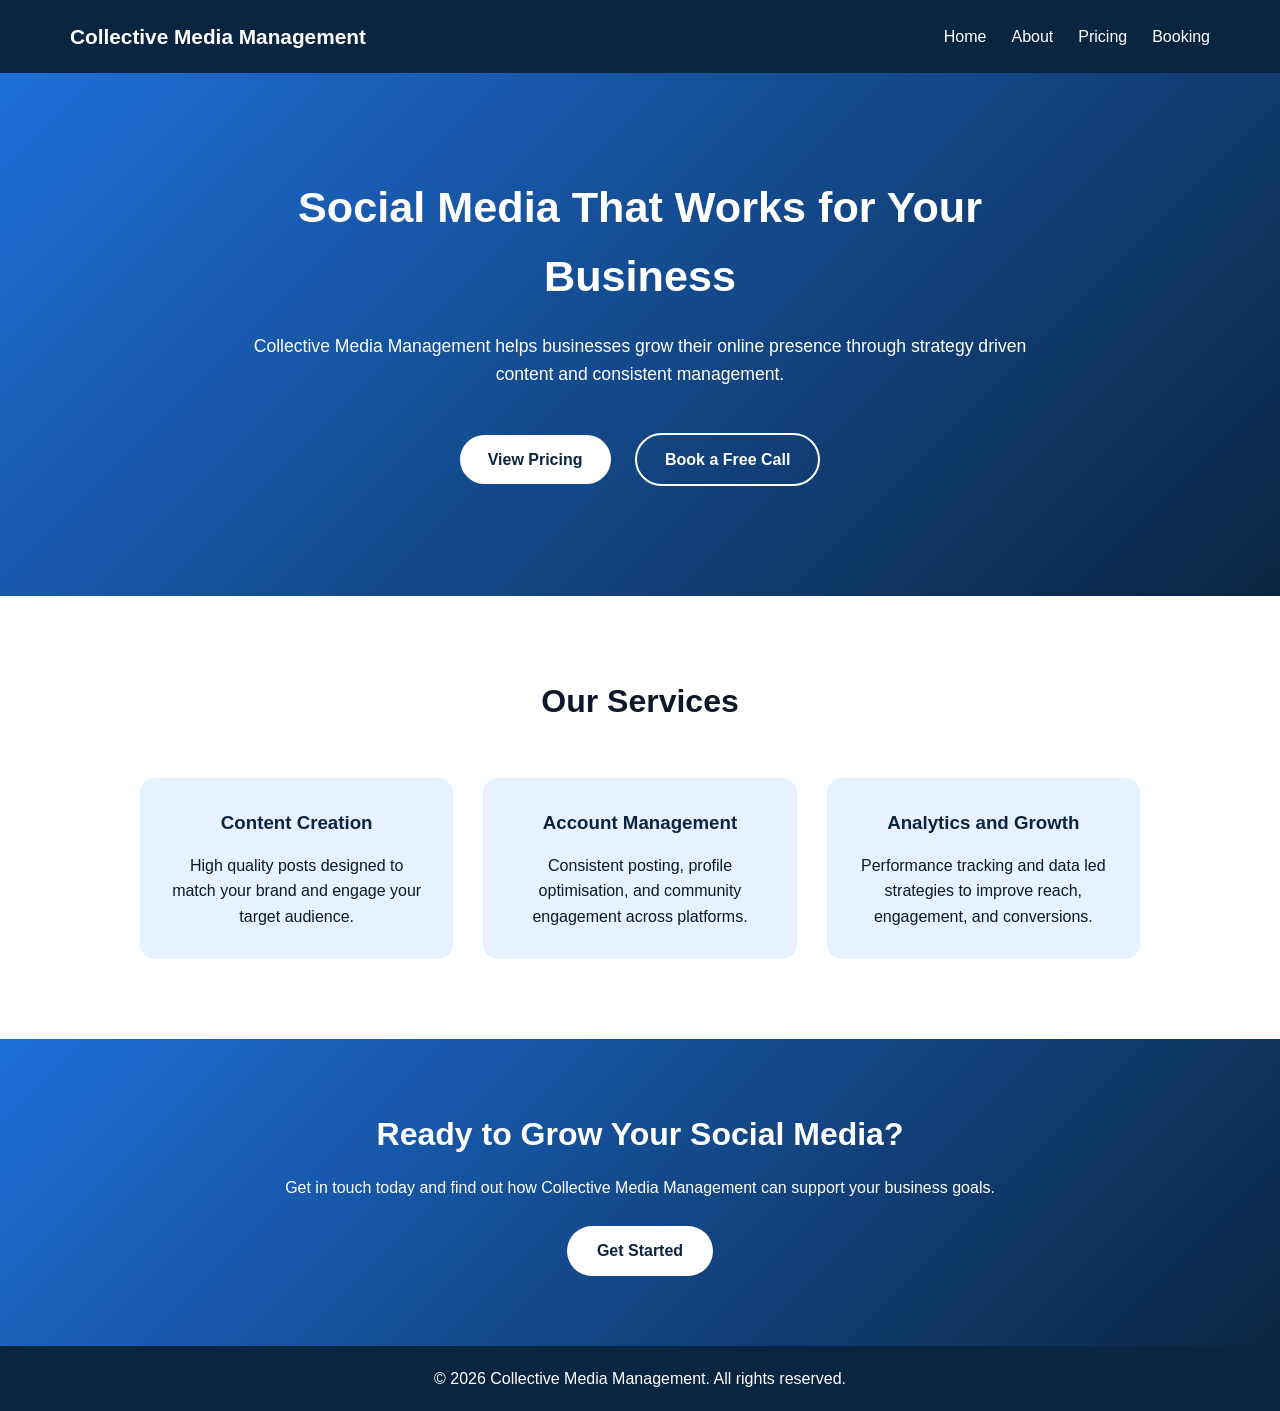
<file: index.html>
<!DOCTYPE html>
<html lang="en">
<head>
  <meta charset="UTF-8">
  <title>Collective Media Management | Social Media Management</title>
  <meta name="viewport" content="width=device-width, initial-scale=1.0">
  <link rel="stylesheet" href="styles.css">
</head>

<body>

<header>
  <nav class="navbar">
    <div class="nav-left">
      <div class="logo">Collective Media Management</div>
    </div>

    <button class="burger" aria-label="Toggle navigation">
      <span></span>
      <span></span>
      <span></span>
    </button>

    <ul class="nav-links">
      <li><a href="index.html">Home</a></li>
      <li><a href="about.html">About</a></li>
      <li><a href="pricing.html">Pricing</a></li>
      <li><a href="booking.html">Booking</a></li>
    </ul>
  </nav>
</header>

  <!-- Hero Section -->
  <section class="hero">
    <div class="hero-content">
      <h1>Social Media That Works for Your Business</h1>
      <p>
        Collective Media Management helps businesses grow their online presence
        through strategy driven content and consistent management.
      </p>

      <div class="hero-buttons">
        <a href="pricing.html">View Pricing</a>
        <a href="booking.html">Book a Free Call</a>
      </div>
    </div>
  </section>

  <!-- Services Section -->
  <section class="services">
    <h2>Our Services</h2>

    <div class="services-grid">
      <div class="service-card">
        <h3>Content Creation</h3>
        <p>
          High quality posts designed to match your brand and engage
          your target audience.
        </p>
      </div>

      <div class="service-card">
        <h3>Account Management</h3>
        <p>
          Consistent posting, profile optimisation, and community
          engagement across platforms.
        </p>
      </div>

      <div class="service-card">
        <h3>Analytics and Growth</h3>
        <p>
          Performance tracking and data led strategies to improve reach,
          engagement, and conversions.
        </p>
      </div>
    </div>
  </section>

  <!-- Call To Action -->
  <section class="cta">
    <h2>Ready to Grow Your Social Media?</h2>
    <p>
      Get in touch today and find out how Collective Media Management
      can support your business goals.
    </p>

    <a href="booking.html">Get Started</a>
  </section>

  <!-- Footer -->
  <footer>
    <p>© 2026 Collective Media Management. All rights reserved.</p>
  </footer>

  <script src="nav.js"></script>
</body>
</html>
</file>
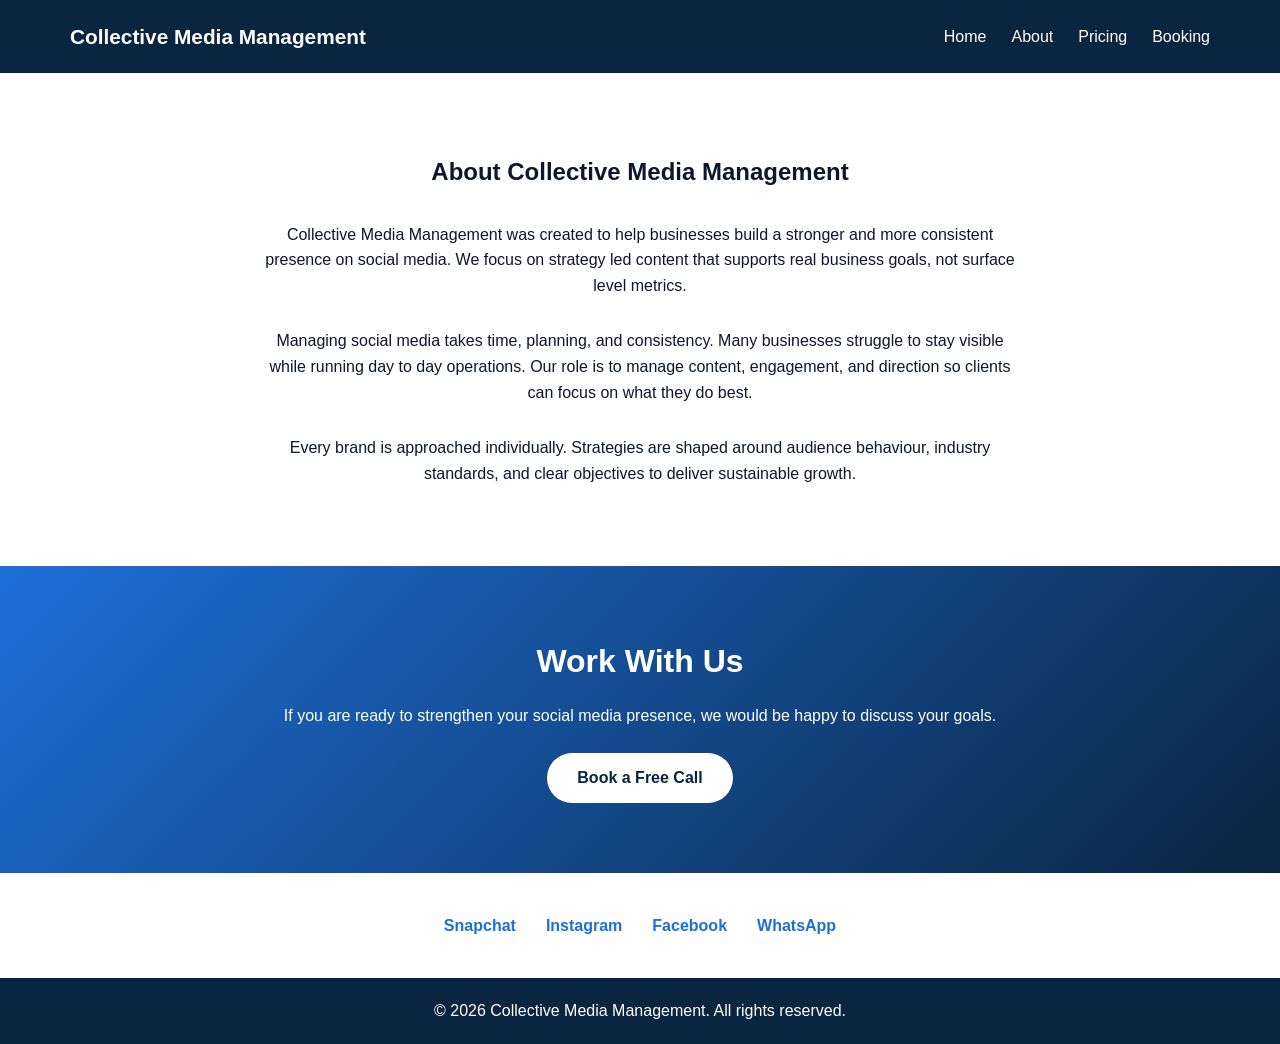
<file: about.html>
<!DOCTYPE html>
<html lang="en">
<head>
  <meta charset="UTF-8">
  <title>About Us | Collective Media Management</title>
  <meta name="viewport" content="width=device-width, initial-scale=1.0">
  <link rel="stylesheet" href="styles.css">
</head>

<body>

<header>
  <nav class="navbar">
    <div class="nav-left">
      <div class="logo">Collective Media Management</div>
    </div>

    <button class="burger" aria-label="Toggle navigation">
      <span></span>
      <span></span>
      <span></span>
    </button>

    <ul class="nav-links">
      <li><a href="index.html">Home</a></li>
      <li><a href="about.html">About</a></li>
      <li><a href="pricing.html">Pricing</a></li>
      <li><a href="booking.html">Booking</a></li>
    </ul>
  </nav>
</header>

  <!-- About Section -->
  <section class="services">
    <h1>About Collective Media Management</h1>

    <p style="max-width: 750px; margin: 30px auto;">
      Collective Media Management was created to help businesses build a
      stronger and more consistent presence on social media.
      We focus on strategy led content that supports real business goals,
      not surface level metrics.
    </p>

    <p style="max-width: 750px; margin: 0 auto 30px;">
      Managing social media takes time, planning, and consistency.
      Many businesses struggle to stay visible while running day to day operations.
      Our role is to manage content, engagement, and direction so clients
      can focus on what they do best.
    </p>

    <p style="max-width: 750px; margin: 0 auto;">
      Every brand is approached individually.
      Strategies are shaped around audience behaviour, industry standards,
      and clear objectives to deliver sustainable growth.
    </p>
  </section>

  <!-- Call To Action -->
  <section class="cta">
    <h2>Work With Us</h2>
    <p>
      If you are ready to strengthen your social media presence,
      we would be happy to discuss your goals.
    </p>

    <a href="booking.html">Book a Free Call</a>
  </section>

  <!-- Social Links -->
  <section class="social-section">
    <div class="social-links">
      <a href="#">Snapchat</a>
      <a href="#">Instagram</a>
      <a href="#">Facebook</a>
      <a href="#">WhatsApp</a>
    </div>
  </section>

  <!-- Footer -->
  <footer>
    <p>© 2026 Collective Media Management. All rights reserved.</p>
  </footer>

  <script src="nav.js"></script>
</body>
</html>
</file>
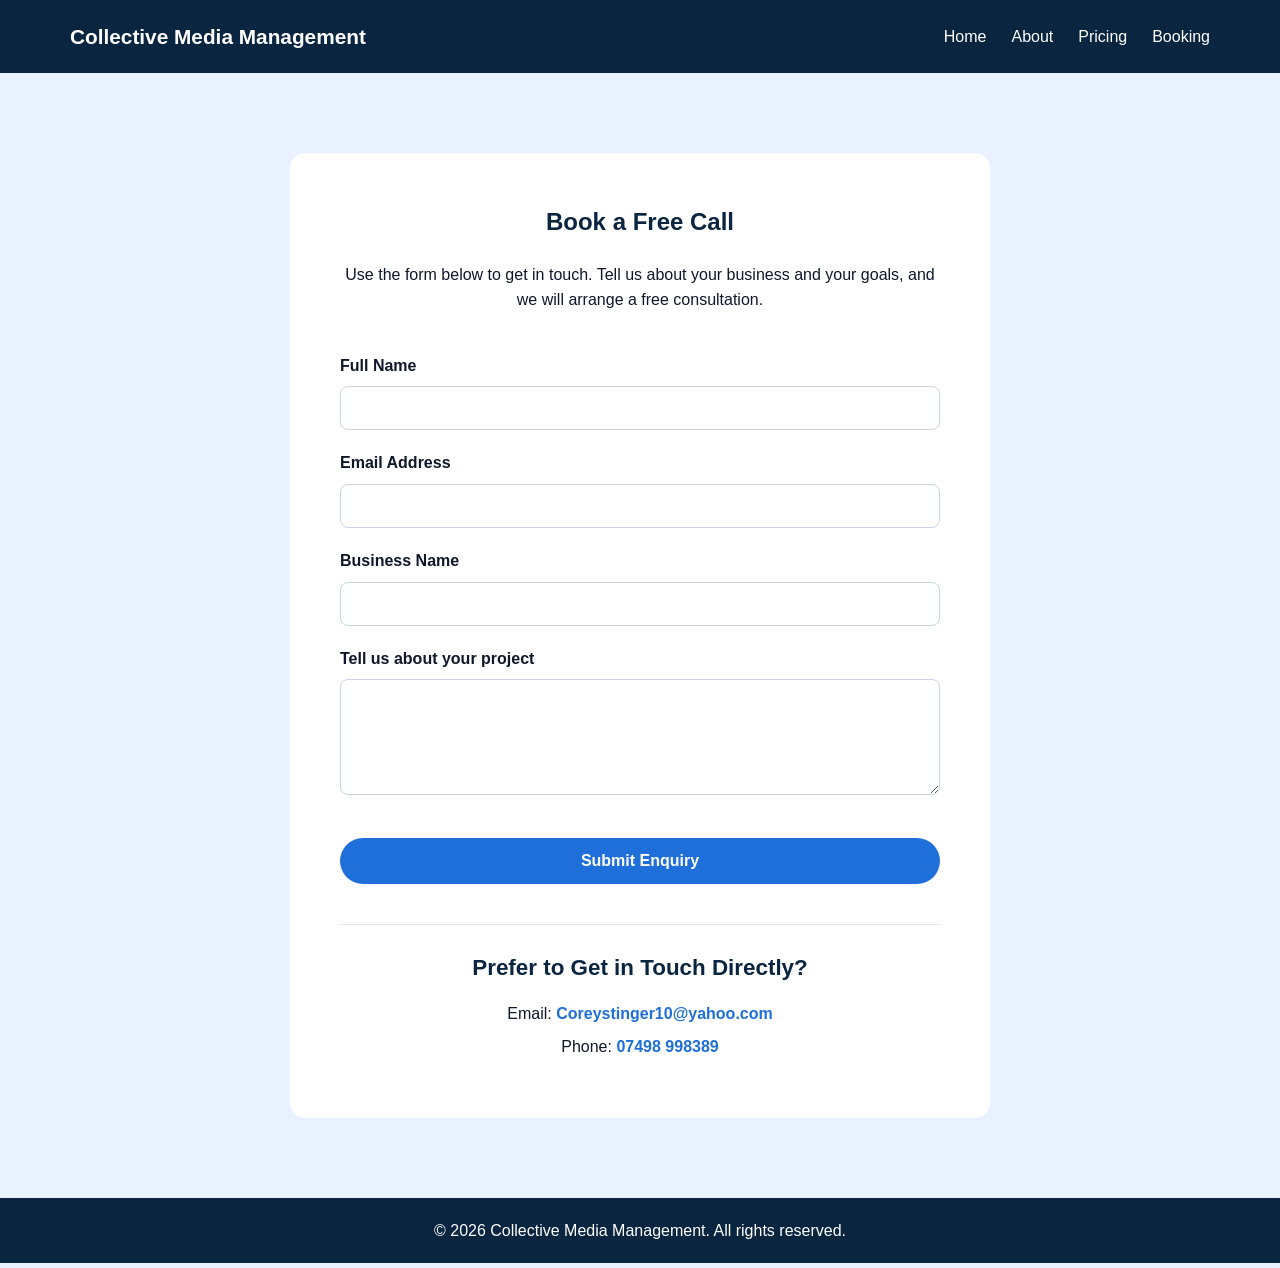
<file: booking.html>
<!DOCTYPE html>
<html lang="en">
<head>
  <meta charset="UTF-8">
  <title>Book a Call | Collective Media Management</title>
  <meta name="viewport" content="width=device-width, initial-scale=1.0">
  <link rel="stylesheet" href="styles.css">
</head>

<body>

<header>
  <nav class="navbar">
    <div class="nav-left">
      <div class="logo">Collective Media Management</div>
    </div>

    <button class="burger" aria-label="Toggle navigation">
      <span></span>
      <span></span>
      <span></span>
    </button>

    <ul class="nav-links">
      <li><a href="index.html">Home</a></li>
      <li><a href="about.html">About</a></li>
      <li><a href="pricing.html">Pricing</a></li>
      <li><a href="booking.html">Booking</a></li>
    </ul>
  </nav>
</header>

  <!-- Booking Section -->
  <section class="booking">
    <h1>Book a Free Call</h1>

    <p class="booking-intro">
      Use the form below to get in touch. Tell us about your business and your goals,
      and we will arrange a free consultation.
    </p>

    <form class="booking-form">
      <div class="form-group">
        <label for="name">Full Name</label>
        <input type="text" id="name" name="name" required>
      </div>

      <div class="form-group">
        <label for="email">Email Address</label>
        <input type="email" id="email" name="email" required>
      </div>

      <div class="form-group">
        <label for="business">Business Name</label>
        <input type="text" id="business" name="business">
      </div>

      <div class="form-group">
        <label for="message">Tell us about your project</label>
        <textarea id="message" name="message" rows="5" required></textarea>
      </div>

      <button type="submit">Submit Enquiry</button>
    </form>

      <div class="direct-contact">
  <h2>Prefer to Get in Touch Directly?</h2>

  <p>
    Email:
    <a href="mailto:Coreystinger10@yahoo.com">
      Coreystinger10@yahoo.com
    </a>
  </p>

  <p>
    Phone:
    <a href="tel:+447498998389">
      07498 998389
    </a>
  </p>
</div>

  </section>



  <!-- Footer -->
  <footer>
    <p>© 2026 Collective Media Management. All rights reserved.</p>
  </footer>

  <script src="nav.js"></script>
</body>
</html>
</file>
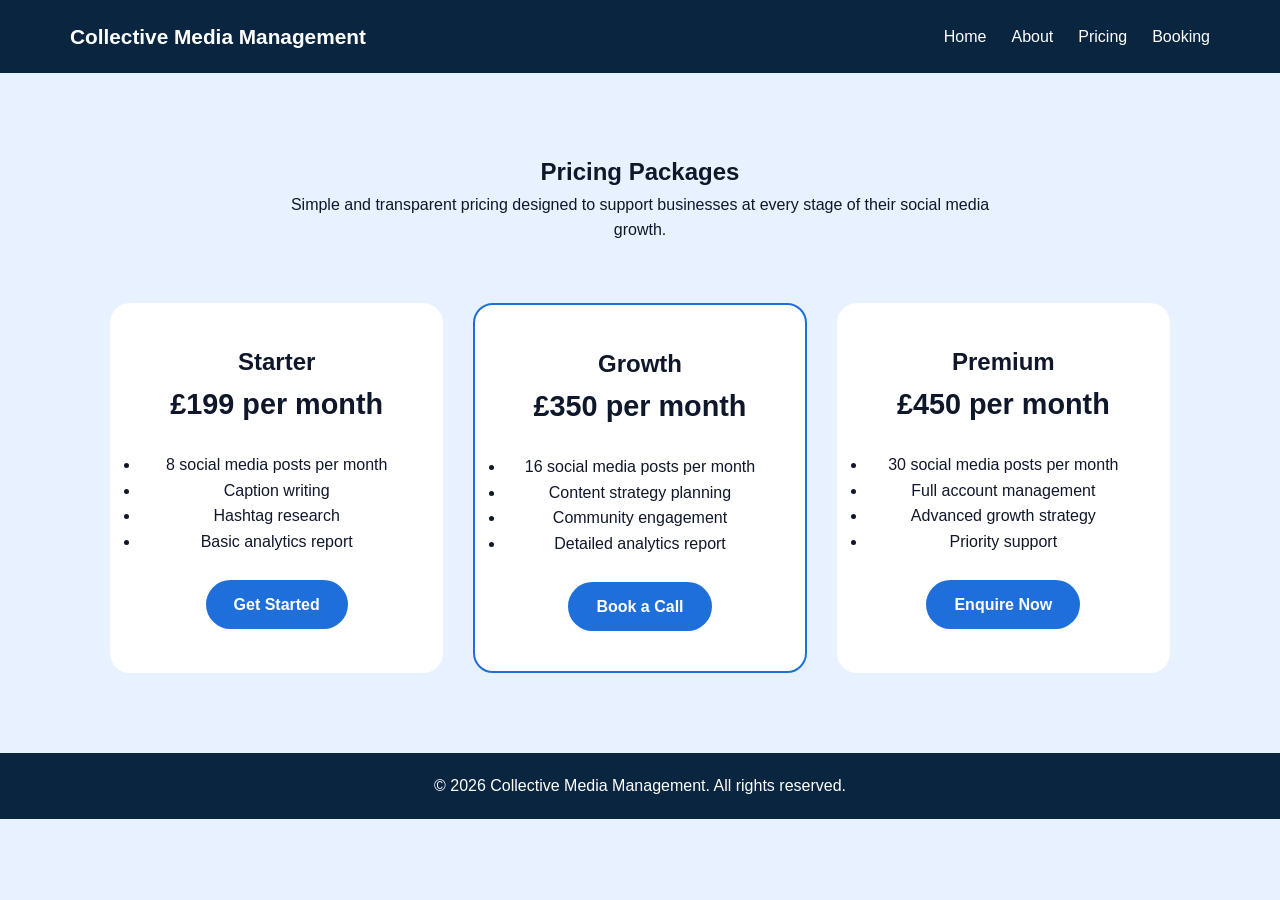
<file: pricing.html>
<!DOCTYPE html>
<html lang="en">
<head>
  <meta charset="UTF-8">
  <title>Pricing | Collective Media Management</title>
  <meta name="viewport" content="width=device-width, initial-scale=1.0">
  <link rel="stylesheet" href="styles.css">
</head>

<body>

<header>
  <nav class="navbar">
    <div class="nav-left">
      <div class="logo">Collective Media Management</div>
    </div>

    <button class="burger" aria-label="Toggle navigation">
      <span></span>
      <span></span>
      <span></span>
    </button>

    <ul class="nav-links">
      <li><a href="index.html">Home</a></li>
      <li><a href="about.html">About</a></li>
      <li><a href="pricing.html">Pricing</a></li>
      <li><a href="booking.html">Booking</a></li>
    </ul>
  </nav>
</header>

  <!-- Pricing Section -->
  <section class="pricing">
    <h1>Pricing Packages</h1>

    <p class="pricing-intro">
      Simple and transparent pricing designed to support businesses at every stage
      of their social media growth.
    </p>

    <div class="pricing-grid">

      <div class="pricing-card">
        <h2>Starter</h2>
        <p class="price">£199 per month</p>

        <ul>
          <li>8 social media posts per month</li>
          <li>Caption writing</li>
          <li>Hashtag research</li>
          <li>Basic analytics report</li>
        </ul>

        <a href="booking.html" class="pricing-btn">Get Started</a>
      </div>

      <div class="pricing-card featured">
        <h2>Growth</h2>
        <p class="price">£350 per month</p>

        <ul>
          <li>16 social media posts per month</li>
          <li>Content strategy planning</li>
          <li>Community engagement</li>
          <li>Detailed analytics report</li>
        </ul>

        <a href="booking.html" class="pricing-btn">Book a Call</a>
      </div>

      <div class="pricing-card">
        <h2>Premium</h2>
        <p class="price">£450 per month</p>

        <ul>
          <li>30 social media posts per month</li>
          <li>Full account management</li>
          <li>Advanced growth strategy</li>
          <li>Priority support</li>
        </ul>

        <a href="booking.html" class="pricing-btn">Enquire Now</a>
      </div>

    </div>
  </section>

  <!-- Footer -->
  <footer>
    <p>© 2026 Collective Media Management. All rights reserved.</p>
  </footer>

  <script src="nav.js"></script>
</body>
</html>
</file>
<file: styles.css>
/* Root colour variables */
:root {
  --blue-dark: #0a2540;
  --blue-main: #1e6fd9;
  --blue-light: #e8f1ff;
  --white: #ffffff;
  --text-dark: #0f172a;
}

/* Global reset */
* {
  margin: 0;
  padding: 0;
  box-sizing: border-box;
}

/* Base styles */
body {
  font-family: Arial, Helvetica, sans-serif;
  background-color: var(--blue-light);
  color: var(--text-dark);
  line-height: 1.6;
}

/* =================================
   Navigation
================================= */
header {
  background-color: var(--blue-dark);
  width: 100%;
  position: relative;
  z-index: 1001;
}

.navbar {
  max-width: 1200px;
  margin: 0 auto;
  padding: 20px 30px;
  display: flex;
  align-items: center;
  justify-content: space-between;
  min-height: 70px;
  position: relative;
}

.logo {
  color: var(--white);
  font-size: 1.3rem;
  font-weight: 700;
  white-space: nowrap;
}

.nav-links {
  list-style: none;
  display: flex;
}

.nav-links li {
  margin-left: 25px;
}

.nav-links a {
  color: var(--white);
  text-decoration: none;
  font-weight: 500;
  transition: opacity 0.2s ease;
}

.nav-links a:hover {
  opacity: 0.8;
}

/* Burger menu */
.burger {
  display: none;
  background: none;
  border: none;
  cursor: pointer;
}

.burger span {
  display: block;
  width: 25px;
  height: 3px;
  margin: 5px;
  background-color: var(--white);
}

/* =================================
   Hero section
================================= */
.hero {
  background: linear-gradient(135deg, var(--blue-main), var(--blue-dark));
  color: var(--white);
  padding: 100px 20px;
}

.hero-content {
  max-width: 800px;
  margin: 0 auto;
  text-align: center;
}

.hero h1 {
  font-size: 2.7rem;
  margin-bottom: 20px;
}

.hero p {
  font-size: 1.1rem;
  margin-bottom: 35px;
}

.hero-buttons a {
  display: inline-block;
  margin: 10px;
  padding: 12px 28px;
  border-radius: 30px;
  text-decoration: none;
  font-weight: bold;
}

.hero-buttons a:first-child {
  background-color: var(--white);
  color: var(--blue-dark);
}

.hero-buttons a:last-child {
  border: 2px solid var(--white);
  color: var(--white);
}

/* =================================
   Services section
================================= */
.services {
  background-color: var(--white);
  padding: 80px 20px;
  text-align: center;
}

.services h2 {
  font-size: 2rem;
  margin-bottom: 50px;
}

.services-grid {
  max-width: 1000px;
  margin: 0 auto;
  display: grid;
  grid-template-columns: repeat(auto-fit, minmax(260px, 1fr));
  gap: 30px;
}

.service-card {
  background-color: var(--blue-light);
  padding: 30px;
  border-radius: 15px;
}

.service-card h3 {
  margin-bottom: 15px;
  color: var(--blue-dark);
}

/* =================================
   Call to action
================================= */
.cta {
  background: linear-gradient(135deg, var(--blue-main), var(--blue-dark));
  color: var(--white);
  text-align: center;
  padding: 70px 20px;
}

.cta h2 {
  font-size: 2rem;
  margin-bottom: 15px;
}

.cta p {
  margin-bottom: 25px;
}

.cta a {
  display: inline-block;
  background-color: var(--white);
  color: var(--blue-dark);
  padding: 12px 30px;
  border-radius: 30px;
  text-decoration: none;
  font-weight: bold;
}

/* =================================
   Booking page
================================= */
.booking {
  max-width: 700px;
  margin: 80px auto;
  background-color: var(--white);
  padding: 50px;
  border-radius: 15px;
}

.booking h1 {
  text-align: center;
  margin-bottom: 20px;
  color: var(--blue-dark);
}

.booking-intro {
  text-align: center;
  margin-bottom: 40px;
}

.booking-form {
  display: flex;
  flex-direction: column;
}

.form-group {
  margin-bottom: 20px;
}

label {
  display: block;
  margin-bottom: 8px;
  font-weight: 600;
}

input,
textarea {
  width: 100%;
  padding: 12px;
  border-radius: 8px;
  border: 1px solid #cbd5e1;
  font-size: 1rem;
}

input:focus,
textarea:focus {
  outline: none;
  border-color: var(--blue-main);
}

button {
  margin-top: 15px;
  padding: 14px;
  background-color: var(--blue-main);
  color: var(--white);
  border: none;
  border-radius: 30px;
  font-size: 1rem;
  font-weight: bold;
  cursor: pointer;
}

/* =================================
   Pricing page
================================= */
.pricing {
  max-width: 1100px;
  margin: 80px auto;
  padding: 0 20px;
  text-align: center;
}

.pricing-intro {
  max-width: 700px;
  margin: 0 auto 60px;
}

.pricing-grid {
  display: grid;
  grid-template-columns: repeat(auto-fit, minmax(280px, 1fr));
  gap: 30px;
}

.pricing-card {
  background-color: var(--white);
  padding: 40px 30px;
  border-radius: 20px;
}

.price {
  font-size: 1.8rem;
  font-weight: bold;
  margin-bottom: 25px;
}

.pricing-btn {
  display: inline-block;
  padding: 12px 28px;
  background-color: var(--blue-main);
  color: var(--white);
  border-radius: 30px;
  text-decoration: none;
  font-weight: bold;
  transition: opacity 0.2s ease;

  margin-top: 25px;
}

.pricing-btn:hover {
  opacity: 0.9;
}

.featured {
  border: 2px solid var(--blue-main);
}

/* =================================
   Social section
================================= */
.social-section {
  background-color: var(--white);
  padding: 40px 20px;
}

.social-links {
  display: flex;
  justify-content: center;
  gap: 30px;
}

.social-links a {
  color: var(--blue-main);
  text-decoration: none;
  font-weight: 600;
}

/* =================================
   Footer
================================= */
footer {
  background-color: var(--blue-dark);
  color: var(--white);
  text-align: center;
  padding: 20px;
}


/* =================================
   Mobile navigation
================================= */
@media (max-width: 768px) {
  .burger {
    display: block;
  }

  /* CHANGED: animated burger menu instead of display none */
  .nav-links {
    position: absolute;
    top: 100%;
    left: 0;
    width: 100%;
    background: linear-gradient(135deg, var(--blue-main), var(--blue-dark));
    flex-direction: column;
    align-items: center;
    padding: 30px 0;
    z-index: 1000;

    opacity: 0;
    transform: translateY(-20px);
    pointer-events: none;
    transition: opacity 0.3s ease, transform 0.3s ease;
  }

  .nav-links li {
    margin: 15px 0;
  }

  .nav-links a {
    font-size: 1.1rem;
  }

  /* CHANGED: animated open state */
  .nav-links.active {
    opacity: 1;
    transform: translateY(0);
    pointer-events: auto;
  }

  .hero h1 {
    font-size: 2.2rem;
  }
}

.direct-contact {
  margin-top: 40px;
  padding-top: 25px;
  border-top: 1px solid #e2e8f0;
  text-align: center;
}

.direct-contact h2 {
  margin-bottom: 15px;
  color: var(--blue-dark);
  font-size: 1.4rem;
}

.direct-contact p {
  margin: 8px 0;
  font-size: 1rem;
}

.direct-contact a {
  color: var(--blue-main);
  text-decoration: none;
  font-weight: 600;
}

.direct-contact a:hover {
  text-decoration: underline;
}

/* Burger animation */
/* FIXED TYPO HERE */
.burger.active span:nth-child(1) {
  transform: rotate(45deg) translate(5px, 5px);
}

.burger.active span:nth-child(2) {
  opacity: 0;
}

.burger.active span:nth-child(3) {
  transform: rotate(-45deg) translate(6px, -6px);
}
</file>
